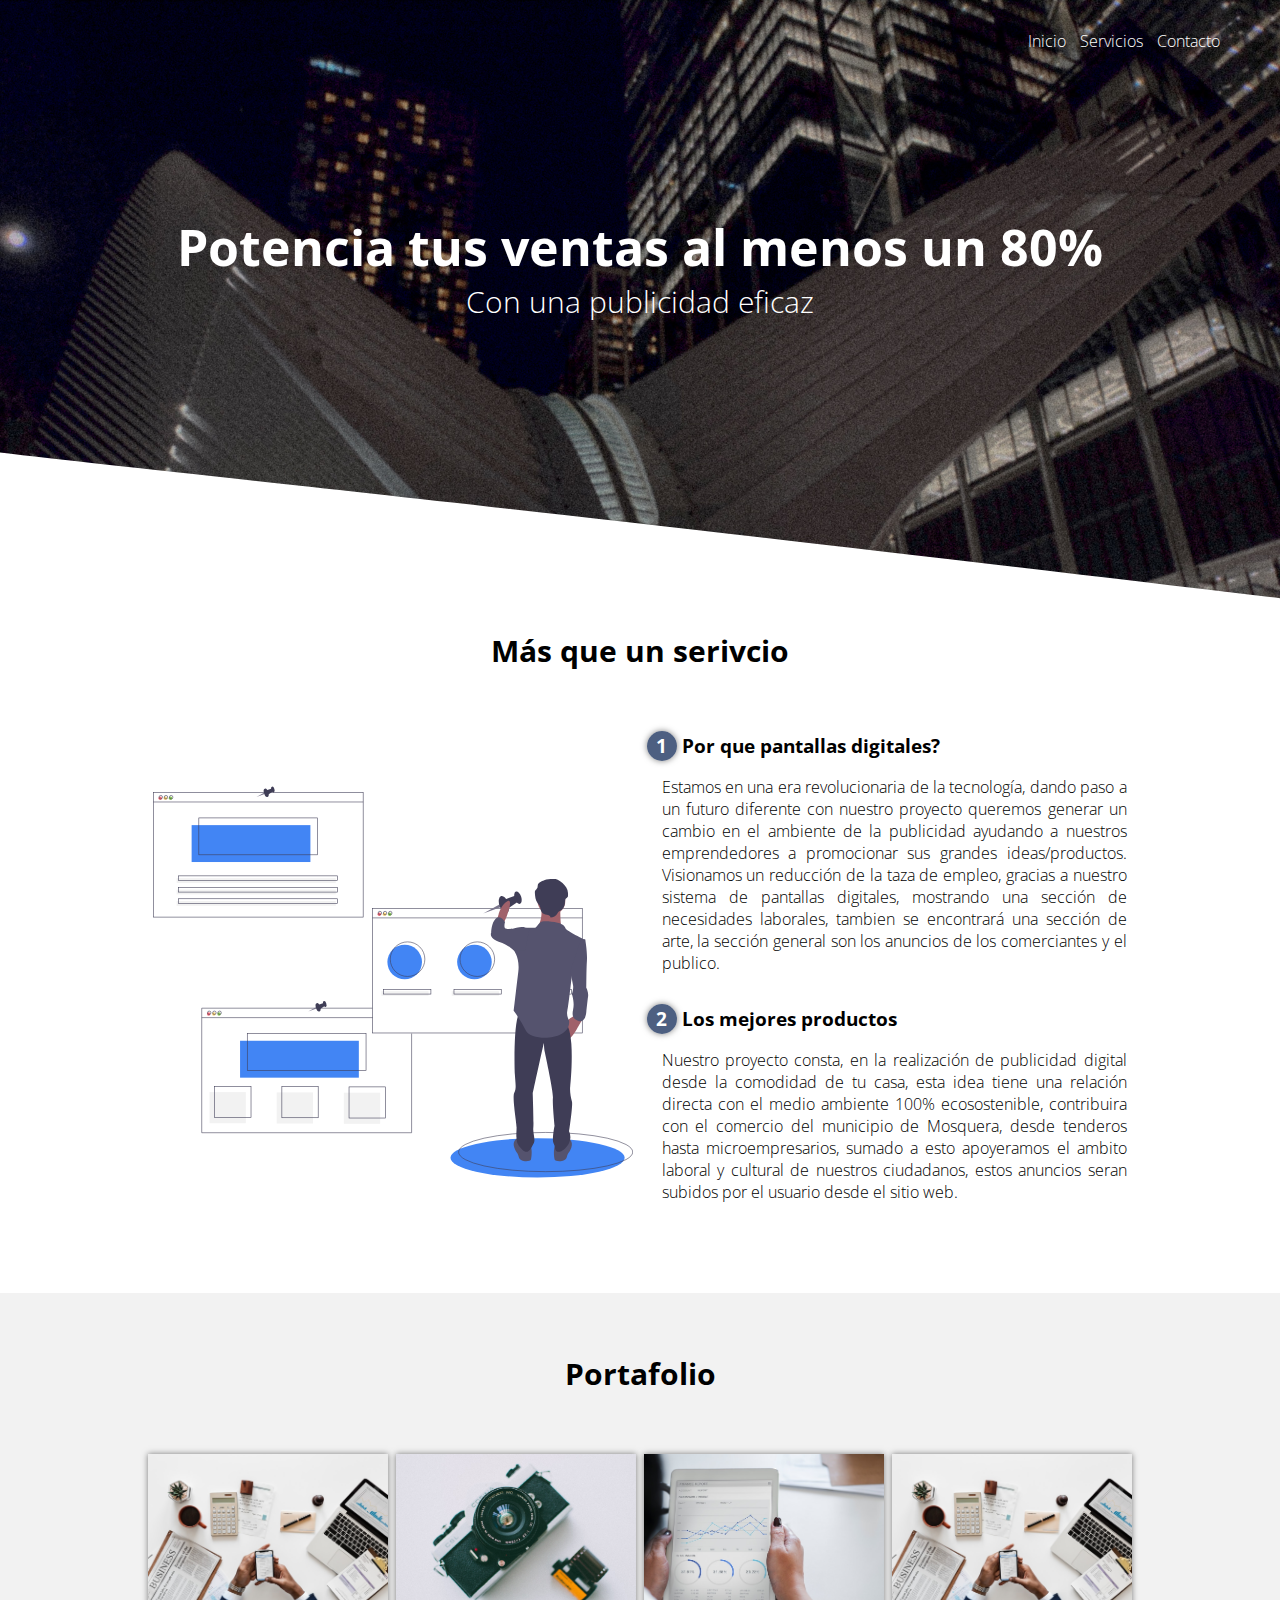
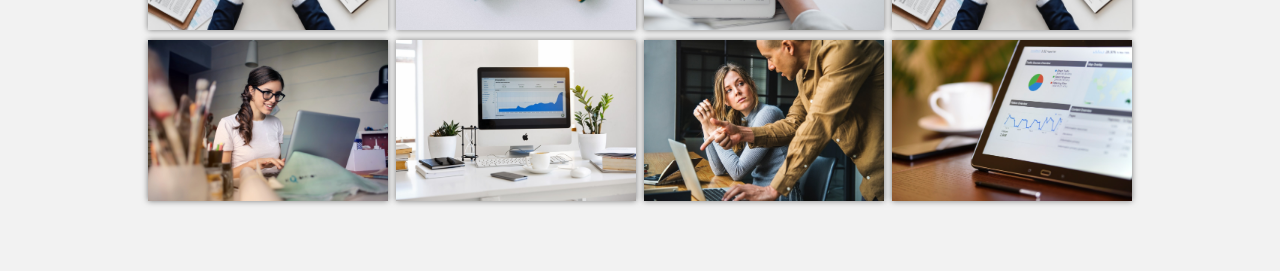
<file: Conocenos/index.html>
<!DOCTYPE html>
<html lang="es">

<head>
    <meta charset="UTF-8">
    <meta name="viewport" content="width=device-width, initial-scale=1.0">
    <meta http-equiv="X-UA-Compatible" content="ie=edge">
    <title>Nuestra historia</title>
    <link rel="icon" href="/Conocenos/img/multitud.png">
    <link rel="shortcut icon" href="img/alexcgdesign.png" type="image/x-icon">
    <link rel="stylesheet" href="css/estilos.css">
    <link href="https://fonts.googleapis.com/css?family=Open+Sans:300,400,700,800&display=swap" rel="stylesheet"> 
</head>

<body>
    <header>
        <nav>
            <a href="#">Inicio</a>
            <a href="#">Servicios</a>
            <a href="#">Contacto</a>
        </nav>
        <section class="textos-header">
            <h1>Potencia tus ventas al menos un 80%</h1>
            <h2>Con una publicidad eficaz</h2>
        </section>
        <div class="wave" <div style="height: 150px; overflow: hidden;" ><svg viewBox="0 0 500 150" preserveAspectRatio="none" style="height: 100%; width: 100%;">
            <path d="M-56.99,-27.13 C-33.86,4.45 2.83,-4.44 520.31,154.44 L547.96,159.38 L-22.01,229.44 Z" style="stroke: none; fill: #ffff;"></path>
            </svg></div>
    </header>
    <main>
        <section class="contenedor sobre-nosotros">
            <h2 class="titulo">Más que un serivcio</h2>
            <div class="contenedor-sobre-nosotros">
                <img src="img/ilustracion2.svg" alt="" class="imagen-about-us">
                <div class="contenido-textos">
                    <h3><span>1</span>Por que pantallas digitales?</h3>
                    <p>Estamos en una era revolucionaria de la tecnología, dando paso a un futuro diferente con nuestro proyecto queremos generar un cambio en el ambiente de la publicidad ayudando a nuestros emprendedores a promocionar sus grandes ideas/productos.
                        Visionamos un reducción de la taza de empleo, gracias a nuestro sistema de pantallas digitales, mostrando una sección de necesidades laborales, tambien se encontrará una sección de arte, la sección general son los anuncios de los comerciantes y el publico.</p>
                    <h3><span>2</span>Los mejores productos</h3>
                    <p>Nuestro proyecto consta, en la realización de publicidad digital desde la comodidad de tu casa, esta idea tiene una relación directa con el medio ambiente 100% ecosostenible, contribuira con el comercio del municipio de Mosquera, desde tenderos hasta microempresarios, sumado a esto apoyeramos el ambito laboral y cultural de nuestros ciudadanos, estos anuncios seran subidos por el usuario desde el sitio web.</p>
                </div>
            </div>
        </section>
        <section class="portafolio">
            <div class="contenedor">
                <h2 class="titulo">Portafolio</h2>
                <div class="galeria-port">
                    <div class="imagen-port">
                        <img src="img/img1.jpg" alt="">
                        <div class="hover-galeria">
                            <img src="img/icono1.png" alt="">
                            <p>Nuestro trabajo</p>
                        </div>
                    </div>
                    <div class="imagen-port">
                        <img src="img/img2.jpg" alt="">
                        <div class="hover-galeria">
                            <img src="img/icono1.png" alt="">
                            <p>Nuestro trabajo</p>
                        </div>
                    </div>
                    <div class="imagen-port">
                        <img src="img/img3.jpg" alt="">
                        <div class="hover-galeria">
                            <img src="img/icono1.png" alt="">
                            <p>Nuestro trabajo</p>
                        </div>
                    </div>
                    <div class="imagen-port">
                        <img src="img/img1.jpg" alt="">
                        <div class="hover-galeria">
                            <img src="img/icono1.png" alt="">
                            <p>Nuestro trabajo</p>
                        </div>
                    </div>
                    <div class="imagen-port">
                        <img src="img/img4.jpg" alt="">
                        <div class="hover-galeria">
                            <img src="img/icono1.png" alt="">
                            <p>Nuestro trabajo</p>
                        </div>
                    </div>
                    <div class="imagen-port">
                        <img src="img/img5.jpg" alt="">
                        <div class="hover-galeria">
                            <img src="img/icono1.png" alt="">
                            <p>Nuestro trabajo</p>
                        </div>
                    </div>
                    <div class="imagen-port">
                        <img src="img/img6.jpg" alt="">
                        <div class="hover-galeria">
                            <img src="img/icono1.png" alt="">
                            <p>Nuestro trabajo</p>
                        </div>
                    </div>
                    <div class="imagen-port">
                        <img src="img/img7.jpg" alt="">
                        <div class="hover-galeria">
                            <img src="img/icono1.png" alt="">
                            <p>Nuestro trabajo</p>
                        </div>
                    </div>
                </div>
            </div>
        </section>
        
        
    </footer>
</body>

</html>
</file>
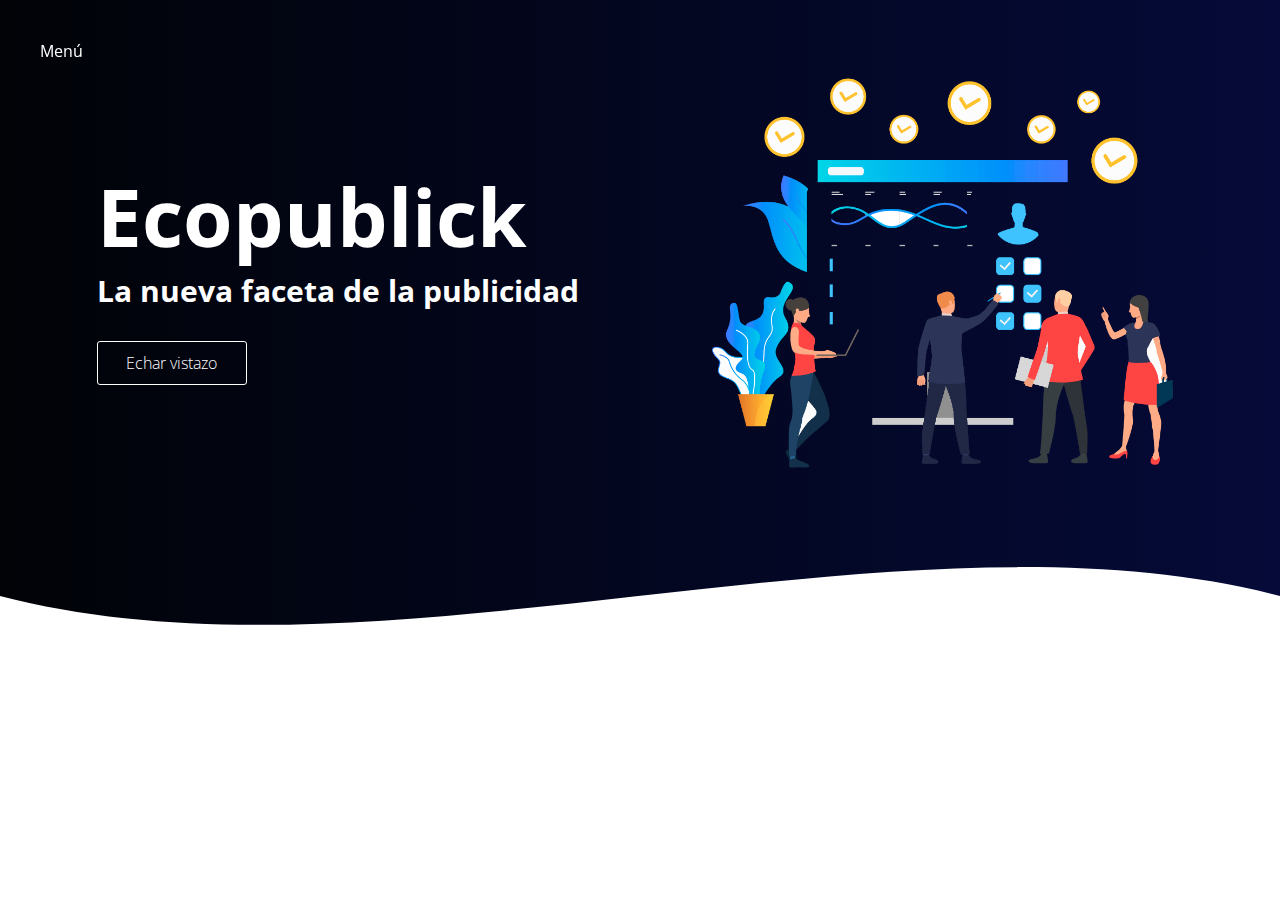
<file: inicio/index.html>
<!DOCTYPE html>
<html lang="es">

<head>
    <meta charset="UTF-8">
    <meta name="viewport" content="width=device-width, initial-scale=1.0">
    <meta http-equiv="X-UA-Compatible" content="ie=edge">
    <title>Bienvenido a Ecopublick</title>
    <link rel="icon" href="/inicio/ordenador-personal.png">
    <link rel="stylesheet" href="estilos.css">
    <link href="https://fonts.googleapis.com/css?family=Open+Sans:300,400,700,800&display=swap" rel="stylesheet"> 
</head>

<body>
    <header>
        <div class="container">
            <nav>
                <a href="#" id="icono" class="icono">Menú</a>
                <div class="enlaces uno" id="enlaces">
                    <a href="/index.html" target="_BLANK">Inicio</a>
                    <a href="/Conocenos/index.html" target="_BLANK">Acerca de</a>
                    <a href="/Registro-Log/registro.html" target="_BLANK">Registrate</a>
                </div>
            </nav>
            <div class="textos">
                <h1>Ecopublick</h1>
                <h2>La nueva faceta de la publicidad</h2>
                <a href="/index.html">Echar vistazo</a>
            </div>
            <img src="vector.png" alt="">
        </div>
    </header>
    <div class="wave">
        <div style="height: 150px; overflow: hidden;" ><svg viewBox="0 0 500 150" preserveAspectRatio="none" style="height: 100%; width: 100%;"><path d="M0.00,49.98 C150.00,150.00 349.20,-50.00 500.00,49.98 L500.00,150.00 L0.00,150.00 Z" style="stroke: none; fill: #fff;"></path></svg></div>
    </div>
    <script src="script.js"></script>
</body>

</html>
</file>
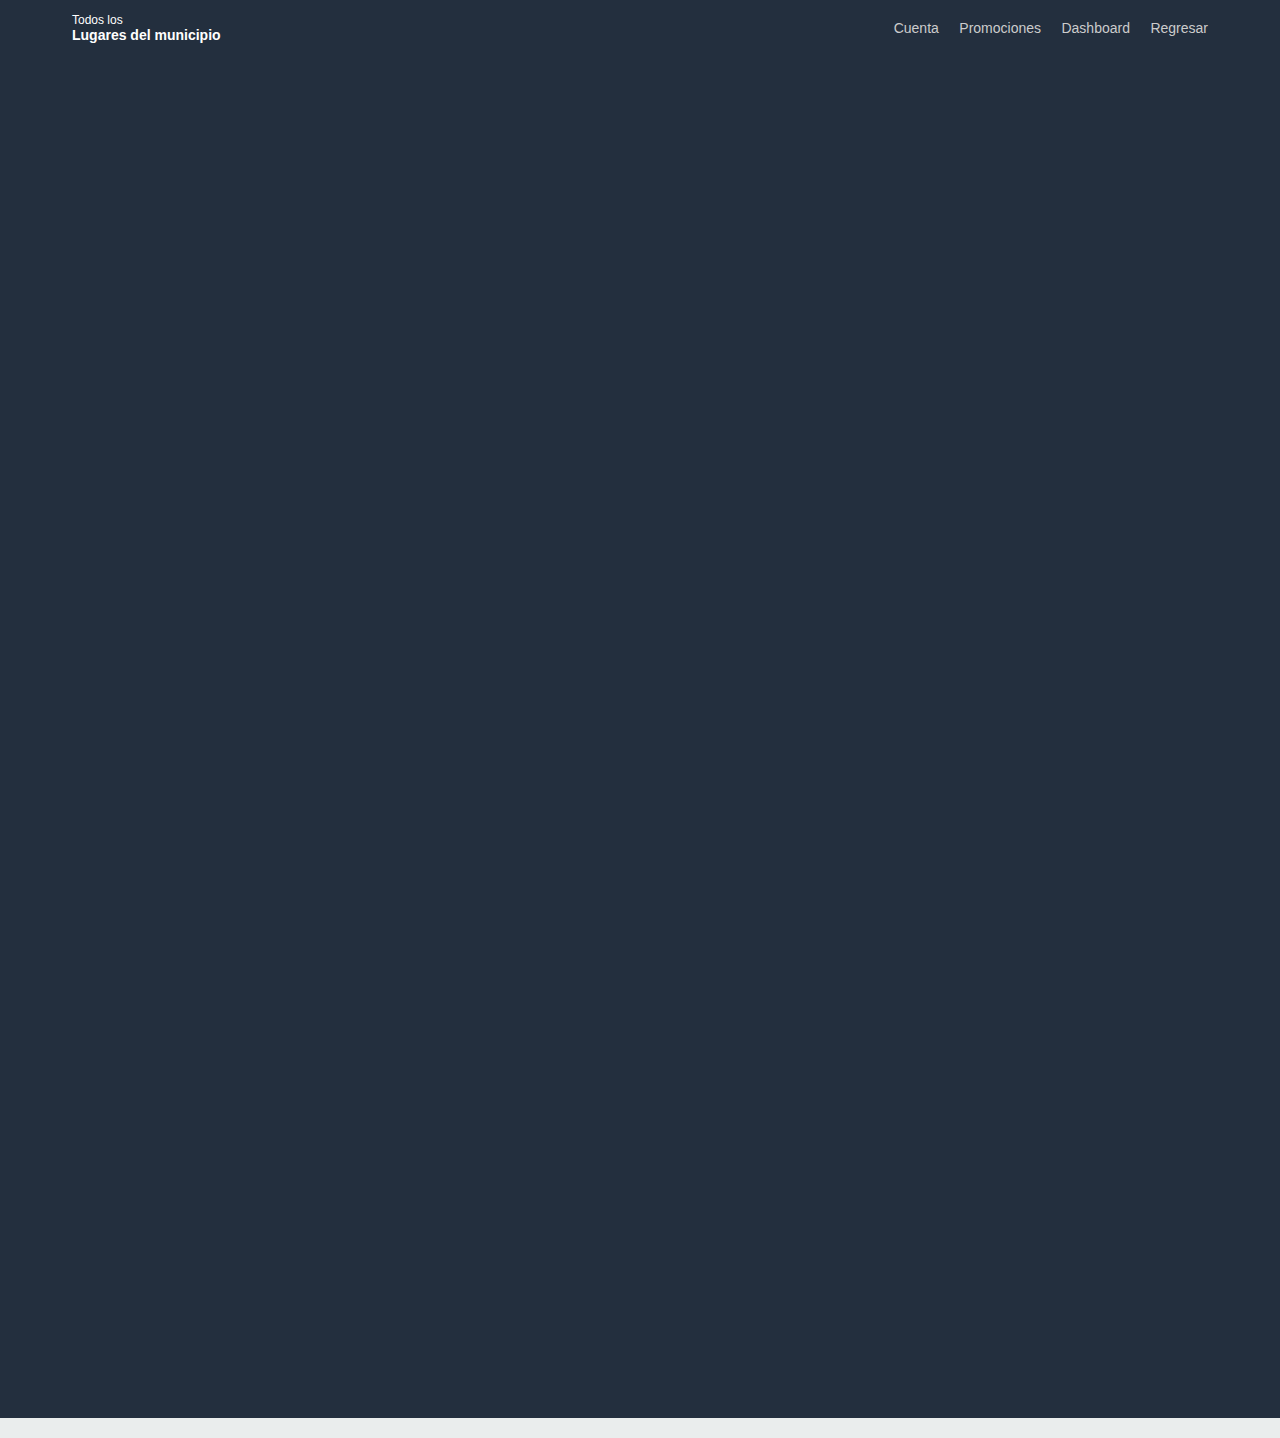
<file: men mapa/index.html>
<!DOCTYPE html>
<html lang="en">
<head>
	<meta charset="UTF-8">
	<meta name="viewport" content="width=device-width, initial-scale=1.0">
	<meta http-equiv="X-UA-Compatible" content="ie=edge">
	<link rel="stylesheet" href="estilos.css">
	<title>Sitios de publickación</title>
	<link rel="icon" href="/men mapa/mapa.png">
</head>
<body>
	<nav class="menu" id="menu">
		<div class="contenedor contenedor-botones-menu">
			<button id="btn-menu-barras" class="btn-menu-barras"><i class="fas fa-bars"></i></button>
			<button id="btn-menu-cerrar" class="btn-menu-cerrar"><i class="fas fa-times"></i></button>
		</div>

		<div class="contenedor contenedor-enlaces-nav">
			<div class="btn-departamentos" id="btn-departamentos">
				<p>Todos los<span>Lugares del municipio</span></p>
				<i class="fas fa-caret-down"></i>
			</div>

			<div class="enlaces">
				<a href="/Registro-Log/login.html">Cuenta</a>
				<a href="/Tabla de precios/Tabla.html">Promociones</a>
				<a href="/sistema/principal.html">Dashboard</a>
				<a href="/index.html">Regresar</a>
			</div>
		</div>

	<!--<div class="contenedor contenedor-grid">
			<div class="grid" id="grid">
				<div class="categorias">
					<button class="btn-regresar"><i class="fas fa-arrow-left"></i> Regresar</button>
					<h3 class="subtitulo">Categorias</h3>

					<a href="#" data-categoria="tecnologia-y-computadoras">Tecnología y Computadoras <i class="fas fa-angle-right"></i></a>
					<a href="#" data-categoria="libros">Libros <i class="fas fa-angle-right"></i></a>
					<a href="#" data-categoria="ropa-y-accesorios">Ropa y Accesorios <i class="fas fa-angle-right"></i></a>
					<a href="#" data-categoria="hogar-y-cocina">Hogar y Cocina <i class="fas fa-angle-right"></i></a>
					<a href="#" data-categoria="juegos-y-juguetes">Juegos y Juguetes <i class="fas fa-angle-right"></i></a>
					<a href="#" data-categoria="salud-y-belleza">Salud y Belleza <i class="fas fa-angle-right"></i></a>
					<a href="#" data-categoria="alimentos-y-bebidas">Alimentos y Bebidas <i class="fas fa-angle-right"></i></a>
				</div>

				<div class="contenedor-subcategorias">
					<div class="subcategoria " data-categoria="tecnologia-y-computadoras">
						<div class="enlaces-subcategoria">
							<button class="btn-regresar"><i class="fas fa-arrow-left"></i>Regresar</button>
							<h3 class="subtitulo">Tecnología y Computadoras</h3>
							<a href="#">Laptops</a>
							<a href="#">Tablets</a>
							<a href="#">Computadoras de Escritorio</a>
							<a href="#">Monitores</a>
							<a href="#">Componentes</a>
						</div>

						<div class="banner-subcategoria">
							<a href="#">
								<img src="./img/tecnologia-banner-1.png" alt="">
							</a>
						</div>

						<div class="galeria-subcategoria">
							<a href="#">
								<img src="./img/tecnologia-galeria-1.png" alt="">
							</a>
							<a href="#">
								<img src="./img/tecnologia-galeria-2.png" alt="">
							</a>
							<a href="#">
								<img src="./img/tecnologia-galeria-3.png" alt="">
							</a>
							<a href="#">
								<img src="./img/tecnologia-galeria-4.png" alt="">
							</a>
						</div>
					</div>

					<div class="subcategoria" data-categoria="libros">
						<div class="enlaces-subcategoria">
							<button class="btn-regresar"><i class="fas fa-arrow-left"></i>Regresar</button>
							<h3 class="subtitulo">Libros</h3>
							<a href="#">Top Sellers</a>
							<a href="#">Ciencia Ficcion</a>
							<a href="#">Fantasia</a>
							<a href="#">Miedo</a>
						</div>

						<div class="banner-subcategoria">
							<a href="#">
								<img src="./img/libros-banner-1.png" alt="">
							</a>
						</div>

						<div class="galeria-subcategoria">
							<a href="#">
								<img src="./img/libros-galeria-1.png" alt="">
							</a>
							<a href="#">
								<img src="./img/libros-galeria-2.png" alt="">
							</a>
							<a href="#">
								<img src="./img/libros-galeria-3.png" alt="">
							</a>
							<a href="#">
								<img src="./img/libros-galeria-4.png" alt="">
							</a>
						</div>
					</div>

					<div class="subcategoria" data-categoria="ropa-y-accesorios">
						<div class="enlaces-subcategoria">
							<button class="btn-regresar"><i class="fas fa-arrow-left"></i>Regresar</button>
							<h3 class="subtitulo">Ropa y Accesorios</h3>
							<a href="#">Ropa</a>
							<a href="#">Zapatos</a>
							<a href="#">Accesorios</a>
							<a href="#">Relojes</a>
						</div>

						<div class="banner-subcategoria">
							<a href="#">
								<img src="./img/ropa-banner-1.png" alt="">
							</a>
						</div>

						<div class="galeria-subcategoria">
							<a href="#">
								<img src="./img/ropa-galeria-1.png" alt="">
							</a>
							<a href="#">
								<img src="./img/ropa-galeria-2.png" alt="">
							</a>
							<a href="#">
								<img src="./img/ropa-galeria-3.png" alt="">
							</a>
							<a href="#">
								<img src="./img/ropa-galeria-4.png" alt="">
							</a>
						</div>
					</div>

					<div class="subcategoria" data-categoria="hogar-y-cocina">
						<div class="enlaces-subcategoria">
							<button class="btn-regresar"><i class="fas fa-arrow-left"></i>Regresar</button>
							<h3 class="subtitulo">Hogar y Cocina</h3>
							<a href="#">Cocina</a>
							<a href="#">Electrodomesticos</a>
							<a href="#">Limpieza</a>
							<a href="#">Baño</a>
							<a href="#">Decoracion</a>
							<a href="#">Arte</a>
							<a href="#">Manualidades</a>
							<a href="#">Jardin</a>
						</div>

						<div class="banner-subcategoria">
							<a href="#">
								<img src="./img/hogar-banner-1.png" alt="">
							</a>
						</div>

						<div class="galeria-subcategoria">
							<a href="#">
								<img src="./img/hogar-galeria-1.png" alt="">
							</a>
							<a href="#">
								<img src="./img/hogar-galeria-2.png" alt="">
							</a>
							<a href="#">
								<img src="./img/hogar-galeria-3.png" alt="">
							</a>
							<a href="#">
								<img src="./img/hogar-galeria-4.png" alt="">
							</a>
						</div>
					</div>

					<div class="subcategoria" data-categoria="juegos-y-juguetes">
						<div class="enlaces-subcategoria">
							<button class="btn-regresar"><i class="fas fa-arrow-left"></i>Regresar</button>
							<h3 class="subtitulo">Juegos y Juguetes</h3>
							<a href="#">Juguetes</a>
							<a href="#">Juegos de Mesa</a>
							<a href="#">Aire Libre</a>
							<a href="#">Muñecas</a>
						</div>

						<div class="banner-subcategoria">
							<a href="#">
								<img src="./img/juegos-banner-1.png" alt="">
							</a>
						</div>

						<div class="galeria-subcategoria">
							<a href="#">
								<img src="./img/juegos-galeria-1.png" alt="">
							</a>
							<a href="#">
								<img src="./img/juegos-galeria-2.png" alt="">
							</a>
							<a href="#">
								<img src="./img/juegos-galeria-3.png" alt="">
							</a>
							<a href="#">
								<img src="./img/juegos-galeria-4.png" alt="">
							</a>
						</div>
					</div>

					<div class="subcategoria" data-categoria="salud-y-belleza">
						<div class="enlaces-subcategoria">
							<button class="btn-regresar"><i class="fas fa-arrow-left"></i>Regresar</button>
							<h3 class="subtitulo">Salud y Belleza</h3>
							<a href="#">Cuidado de la Piel</a>
							<a href="#">Maquillaje</a>
							<a href="#">Lociones</a>
							<a href="#">Shampoo</a>
						</div>

						<div class="banner-subcategoria">
							<a href="#">
								<img src="./img/belleza-banner-1.png" alt="">
							</a>
						</div>

						<div class="galeria-subcategoria">
							<a href="#">
								<img src="./img/belleza-galeria-1.png" alt="">
							</a>
							<a href="#">
								<img src="./img/belleza-galeria-2.png" alt="">
							</a>
							<a href="#">
								<img src="./img/belleza-galeria-3.png" alt="">
							</a>
							<a href="#">
								<img src="./img/belleza-galeria-4.png" alt="">
							</a>
						</div>
					</div>

					<div class="subcategoria" data-categoria="alimentos-y-bebidas">
						<div class="enlaces-subcategoria">
							<button class="btn-regresar"><i class="fas fa-arrow-left"></i>Regresar</button>
							<h3 class="subtitulo">Alimentos y Bebidas</h3>
							<a href="#">Alimentos</a>
							<a href="#">Bebidas</a>
						</div>

						<div class="banner-subcategoria">
							<a href="#">
								<img src="./img/comida-banner-1.png" alt="">
							</a>
						</div>

						<div class="galeria-subcategoria">
							<a href="#">
								<img src="./img/comida-galeria-1.png" alt="">
							</a>
							<a href="#">
								<img src="./img/comida-galeria-2.png" alt="">
							</a>
							<a href="#">
								<img src="./img/comida-galeria-3.png" alt="">
							</a>
							<a href="#">
								<img src="./img/comida-galeria-4.png" alt="">
							</a>
						</div>
					</div>
				</div>
			</div>
		</div>
	</nav>

	<main class="contenedor">
		<article></article>
	</main>
	
	<script src="https://kit.fontawesome.com/2c36e9b7b1.js"></script>
	<script src="main.js"></script>-->	
	<iframe src="https://www.google.com/maps/embed?pb=!1m18!1m12!1m3!1d3976.344974729994!2d-74.22823245034104!3d4.710001942873177!2m3!1f0!2f0!3f0!3m2!1i1024!2i768!4f13.1!3m3!1m2!1s0x8e3f77f89d6d2117%3A0x8c3a3c98d51ef251!2sBiblioteca%20P%C3%BAblica%20San%20Juan%20Bosco!5e0!3m2!1ses!2sco!4v1633793214103!5m2!1ses!2sco" width="430" height="450" style="border:0;" allowfullscreen="" loading="lazy"></iframe>
	<iframe src="https://www.google.com/maps/embed?pb=!1m18!1m12!1m3!1d3976.3608807840787!2d-74.23143185034101!3d4.707219342896589!2m3!1f0!2f0!3f0!3m2!1i1024!2i768!4f13.1!3m3!1m2!1s0x8e3f77119774c585%3A0xb390fb317c20cc1b!2scasa%20cultura!5e0!3m2!1ses!2sco!4v1633793317387!5m2!1ses!2sco" width="430" height="450" style="border:0;" allowfullscreen="" loading="lazy"></iframe>
	<iframe src="https://www.google.com/maps/embed?pb=!1m18!1m12!1m3!1d15905.172659310076!2d-74.23604163022465!3d4.719054199999994!2m3!1f0!2f0!3f0!3m2!1i1024!2i768!4f13.1!3m3!1m2!1s0x8e3f78056e76a201%3A0x6b342a34fe07d4c1!2sParque%20las%20Aguas!5e0!3m2!1ses!2sco!4v1633793366100!5m2!1ses!2sco" width="440" height="450" style="border:0;" allowfullscreen="" loading="lazy"></iframe>
	<iframe src="https://www.google.com/maps/embed?pb=!1m18!1m12!1m3!1d1547.9155689136321!2d-74.23858336218981!3d4.71245922685122!2m3!1f0!2f0!3f0!3m2!1i1024!2i768!4f13.1!3m3!1m2!1s0x8e3f793406e97751%3A0x8e27a8778547d10f!2sRotonda%20Mosquera%20-%20Madrid!5e0!3m2!1ses!2sco!4v1633794257210!5m2!1ses!2sco" width="1305" height="450" style="border:0;" allowfullscreen="" loading="lazy"></iframe>
</body>
</html>
</file>
<file: Conocenos/css/estilos.css>
* {
    margin: 0;
    padding: 0;
    box-sizing: border-box;
}

body {
    font-family: 'open sans';
}

.contenedor {
    padding: 60px 0;
    width: 90%;
    max-width: 1000px;
    margin: auto;
    overflow: hidden;
}

.titulo {
    color: #000000;
    font-size: 30px;
    text-align: center;
    margin-bottom: 60px;
}

/* Header */

header {
    width: 100%;
    height: 600px;
    background: #8b9686;
    background-image: url(/Conocenos/img/estacion.jpg);
    background-size: cover;
    background-attachment: fixed;
    position: relative;
}

nav{
    text-align: right;
    padding: 30px 50px 0 0;
}

nav > a{
    color:#fff;
    font-weight: 300;
    text-decoration: none;
    margin-right: 10px;
}

nav > a:hover{
    text-decoration: underline;
}

header .textos-header{
    display: flex;
    height: 430px;
    width: 100%;
    align-items: center;
    justify-content: center;
    flex-direction: column;
    text-align: center;
}

.textos-header h1{
    font-size: 50px;
    color:#fff;
}

.textos-header h2{
    font-size: 30px;
    font-weight: 300;
    color:#fff;
}

.wave{
    position: absolute;
    bottom: 0;
    width: 100%;
}

/* About us */

main .sobre-nosotros{
    padding: 30px 0 60px 0;
}
.contenedor-sobre-nosotros{
    display: flex;
    justify-content: space-evenly;
}

.imagen-about-us{
    width: 48%;
}

.sobre-nosotros .contenido-textos{
    width: 48%;
}

.contenido-textos h3{
    margin-bottom: 15px;
}

.contenido-textos h3 span{
    background: rgba(2, 27, 75, 0.7);
    color: #fff;
    border-radius: 50%;
    display: inline-block;
    text-align: center;
    width: 30px;
    height: 30px;
    padding: 2px;
    box-shadow: 0 0 6px 0 rgba(0, 0, 0, .5);
    margin-right: 5px;
}

.contenido-textos p{
    padding: 0px 0px 30px 15px;
    font-weight: 300;
    text-align: justify;
}

/* Galeria */


.portafolio{
    background: #f2f2f2;
}

.galeria-port{
    display: flex;
    justify-content: space-evenly;
    flex-wrap: wrap;
}

.imagen-port{
    width: 24%;
    margin-bottom: 10px;
    overflow: hidden;
    position: relative;
    cursor: pointer;
    box-shadow: 0 0 6px 0 rgba(0, 0, 0, .5);
}

.imagen-port > img{
    width: 100%;
    height: 100%;
    object-fit: cover;
    display: block;
}

.hover-galeria{
    position: absolute;
    width: 100%;
    height: 100%;
    top: 0;
    transform: scale(0);
    background: rgba(2, 27, 75, 0.7);
    transition: transform .5s;
    display: flex;
    justify-content: center;
    align-items: center;
    flex-direction: column;
}

.hover-galeria img{
    width: 50px;
}

.hover-galeria p{
    color: #fff;
}

.imagen-port:hover .hover-galeria{
    transform: scale(1);
}

/* Clients */

.cards{
    display: flex;
    justify-content: space-evenly;
}

.cards .card{
    background: #4d0686;
    display: flex;
    width: 46%;
    height: 200px;
    align-items: center;
    justify-content: space-evenly;
    border-radius: 5px;
    box-shadow: 0 0 6px 0 rgba(0, 0, 0, 0.6);
}

.cards .card img{
    width: 100px;
    height: 100px;
    object-fit: cover;
    border: 3px solid #fff;
    border-radius: 50%;
    display: block;
}

.cards .card > .contenido-texto-card{
    width: 60%;
    color: #fff;
}

.cards .card > .contenido-texto-card p{
    font-weight: 300;
    padding-top: 5px;
}

/*  Our team */

.about-services{
    background: #f2f2f2;
    padding-bottom: 30px;
}


.servicio-cont{
    display:flex;
    justify-content: space-between;
    align-items: center;
}

.servicio-ind{
    width: 28%;
    text-align: center;
}

.servicio-ind img{
    width: 90%;
}

.servicio-ind h3{
    margin: 10px 0;
}

.servicio-ind p{
    font-weight: 300;
    text-align: justify;
}

/* footer */

footer{
    background: #414141;
    padding: 60px 0 30px 0;
    margin: auto;
    overflow: hidden;
}

.contenedor-footer{
    display: flex;
    width: 90%;
    justify-content: space-evenly;
    margin: auto;
    padding-bottom: 50px;
    border-bottom: 1px solid #ccc;
}

.content-foo{
    text-align: center;
}

.content-foo h4{
    color: #fff;
    border-bottom: 3px solid #af20d3;
    padding-bottom: 5px;
    margin-bottom: 10px;
}

.content-foo p{
    color: #ccc;
}

.titulo-final{
    text-align: center;
    font-size: 24px;
    margin: 20px 0 0 0;
    color: #9e9797;
}

@media screen and (max-width:900px){
    header{
        background-position: center;
    }

    .contenedor-sobre-nosotros{
        flex-direction: column;
        justify-content: center;
        align-items: center;
    }

    .sobre-nosotros .contenido-textos{
        width: 90%;
    }

    .imagen-about-us{
        width: 90%;
    }

    /* Galeria */

    .imagen-port{
        width: 44%;
    }

    /* Clientes */

    .cards{
        flex-direction: column;
        justify-content: center;
        align-items: center;
    }

    .cards .card{
        width: 90%;
    }

    .cards .card:first-child{
        margin-bottom: 30px;
    }

    /* servicios */

    .servicio-cont{
        justify-content: center;
        flex-direction: column;
    }

    .servicio-ind{
        width: 100%;
        text-align: center;
    }

    .servicio-ind:nth-child(1), .servicio-ind:nth-child(2){
        margin-bottom: 60px;
    }

    .servicio-ind img{
        width: 90%;
    }
}

@media screen and (max-width:500px){
    nav{
        text-align: center;
        padding: 30px 0 0 0;
    }

    nav > a{
        margin-right: 5px;
    }

    .textos-header h1{
        font-size: 35px;
    }

    .textos-header h2{
        font-size: 20px;
    }

    /* ABOUT US */

    .imagen-about-us{
        margin-bottom: 60px;
        width: 99%;
    }

    .sobre-nosotros .contenido-textos{
        width: 95%;
    }

    /* Galeria */

    .imagen-port{
        width: 95%;
    }

    /* Clients */

    .cards .card{
        height: 450px;
        display: flex;
        flex-direction: column;
        align-items: center;
    }

    .cards .card img{
        width: 90px;
        height: 90px;
    }

    /* Footer */

    .contenedor-footer{
        flex-direction: column;
        border: none;
    }

    .content-foo{
        margin-bottom: 20px;
        text-align: center;
    }

    .content-foo h4{
        border: none;
    }

    .content-foo p{
        color: #ccc;
        border-bottom: 1px solid #f2f2f2;
        padding-bottom: 20px;
    }

    .titulo-final{
        font-size: 20px;
    }
}
</file>
<file: inicio/estilos.css>
*{
    margin:0;
    padding: 0;
    box-sizing: border-box;
}

body{
    font-family: 'Open Sans', sans-serif;
}

nav{
    position: fixed;
    top: 40px;
    left: 40px;
    display: flex;
    justify-content: flex-start;
}

nav a{
    color:#fff;
    text-decoration: none;
}

.icono{
    display: block;
    z-index: 100000000;
    animation: moverIzquierda 1s ease-in;
}

header{
    background: #1c1e64;  /* fallback for old browsers */
    background: -webkit-linear-gradient(to right, #031024, #021536);  /* Chrome 10-25, Safari 5.1-6 */
    background: linear-gradient(to right, #010307, #050a38); /* W3C, IE 10+/ Edge, Firefox 16+, Chrome 26+, Opera 12+, Safari 7+ */    
    height: auto;
    padding: 48px;
    width: 100%;
}

.container{
    width: 95%;
    max-width: 1200px;
    display: flex;
    align-items: center;
    justify-content: space-around;
    margin: auto;
}

img{
    display: block;
    height: 450px;
    object-fit: cover;
    animation: arriba 1s ease-in;
}

.textos{
    width: 50%;
    color:#fff;
}

.textos h1{
    font-size:80px;
    animation: moverDerecha 1s ease-in;

}

.textos h2{
    font-size:30px;
    animation: moverIzquierda 1s ease-in;
}

.textos a{
    display: inline-block;
    color:#fff;
    font-weight: 300;
    text-decoration: none;
    margin-top: 30px;
    border: 1px solid #fff;
    width: 150px;
    border-radius: 3px;
    text-align: center;
    padding: 10px 0;
    animation: arriba 1s ease-in;

}

.wave{
    height: 100px;
    width: 100%;
    background: #1c1e64;  /* fallback for old browsers */
    background: -webkit-linear-gradient(to right, #0b52bd, #3270db);  /* Chrome 10-25, Safari 5.1-6 */
    background: linear-gradient(to right, #010307, #050a38); /* W3C, IE 10+/ Edge, Firefox 16+, Chrome 26+, Opera 12+, Safari 7+ */    
}

.enlaces{
    position: fixed;
    display: flex;
    top: 0;
    background: #000;
    justify-content: space-around;
    align-items: center;
    height: 100vh;
    right: 0;
    flex-direction: column;
    width: 100%;
    transition: all 1s ease;
    background: #193053;  /* fallback for old browsers */
background: -webkit-linear-gradient(to right, #0b52bd, #3270db);  /* Chrome 10-25, Safari 5.1-6 */
background: linear-gradient(to right, #03288d, #0a14a5); /* W3C, IE 10+/ Edge, Firefox 16+, Chrome 26+, Opera 12+, Safari 7+ */

}

.uno{
    
-webkit-clip-path: circle(0% at 0 0);
clip-path: circle(0% at 0 0);

}

.dos{
    
    -webkit-clip-path: circle(150% at 0 0);
    clip-path: circle(150% at 0 0);
    
    }

@keyframes moverIzquierda{
    0%{
        opacity: 0;
        transform: translateX(-100px);
    }

    100%{
        opacity: 1;
        transform: translate(0);
    }
}

@keyframes moverDerecha{
    0%{
        opacity: 0;
        transform: translateX(100px);
    }

    100%{
        opacity: 1;
        transform: translate(0);
    }
}

@keyframes arriba{
    0%{
        opacity: 0;
        transform: translateY(100px);
    }

    100%{
        opacity: 1;
        transform: translate(0);
    }
}

@media screen and (max-width:1000px){
    img{
        height: 400px;
    }

}

@media screen and (max-width:800px){
    img{
        height: 370px;
    }
    .textos h1{
        font-size: 70px;
    }

    .textos h2{
        font-size: 25px;
    }
    
}

@media screen and (max-width:700px){
    img{
        height: 250px;
    }
    .textos h1{
        font-size: 40px;
    }

    .textos h2{
        font-size: 15px;
    }
    
}

@media screen and (max-width:450px){
    .container{
        width: 100%;
        flex-wrap: wrap-reverse;
        justify-content: center;
    }
    .textos{
        width: 100%;
        text-align: center;
    }
    .textos h1{
        font-size: 60px;
    }    
}

@media screen and (max-width:340px){
    img{
        height: 160px;
    }
    .textos h1{
        font-size: 35px;
    }
    .textos a{
        width: 120px;
    }
    .textos h2{
        font-size: 15px;
    }
    
}
</file>
<file: men mapa/estilos.css>
* {
	margin: 0;
	padding: 0;
	box-sizing: border-box;
}

body {
	background: #EAEDED;
	font-family: Arial, sans-serif;
}

a {
	text-decoration: none;
}

.contenedor {
	margin: auto;
	width: 90%;
	max-width: 1200px;
}

main article {
	background: #fff;
	margin: 20px 0;
	padding: 20px;
	height: 1000px;
}

/* ------------------------- */
/* Enlaces del NAV */
/* ------------------------- */
.menu {
	background: #232F3E;
	padding: 5px 0;
	margin-bottom: 20px;
}

.menu .contenedor-botones-menu {
	/* display: flex; */
	display: none;
	justify-content: space-between;
}

.menu .contenedor-botones-menu button {
	font-size: 20px;
	color: #fff;
	padding: 10px 20px;
	border: 1px solid transparent;
	display: inline-block;
	cursor: pointer;
	background: none;
}

.menu .contenedor-botones-menu button:hover {
	border: 1px solid rgba(255,255,255, .4);
}

.menu .contenedor-botones-menu .btn-menu-cerrar {
	display: none;
}

.menu .contenedor-botones-menu .btn-menu-cerrar.activo {
	display: inline-block;
}

.menu .contenedor-enlaces-nav {
	display: flex;
	justify-content: space-between;
	align-items: center;
}

.menu .btn-departamentos {
	color: #fff;
	padding: 7px;
	border-radius: 3px;
	display: flex;
	align-items: flex-end;
	border: 1px solid transparent;
	font-size: 12px;
	cursor: default;
}

.menu .btn-departamentos i {
	margin-left: 20px;
	position: relative;
	bottom: 3px;
}

.menu .btn-departamentos:hover {
	border: 1px solid rgba(255,255,255, .4);
}

.menu .btn-departamentos span {
	display: block;
	font-size: 14px;
	font-weight: bold;
}

.menu .contenedor-enlaces-nav .enlaces a {
	color: #ccc;
	border: 1px solid transparent;
	padding: 7px;
	border-radius: 3px;
	font-size: 14px;
}

.menu .contenedor-enlaces-nav .enlaces a:hover {
	border: 1px solid rgba(255,255,255,.4);
}

/* ------------------------- */
/* GRID */
/* ------------------------- */
.contenedor-grid {
	position: relative;
}

.grid {
	width: 100%;
	display: none;
	position: absolute;
	top: 5px;
	z-index: 1000;
	grid-template-columns: repeat(4, 1fr);
	grid-template-rows: 1fr;
	grid-template-areas: "categorias subcategorias subcategorias subcategorias";
}

.grid.activo {
	display: grid;
}

.grid::before {
	content: "";
	display: block;
	background: transparent;
	border-left: 5px solid transparent;
	border-right: 5px solid transparent;
	border-bottom: 5px solid #fff;
	position: absolute;
	top: -5px;
	left: 65px;
}

.grid > div {
	background: #fff;
	box-shadow: 0px 3px 6px rgba(0,0,0,.10);
}

/* ------------------------- */
/* Categorias */
/* ------------------------- */

.grid .btn-regresar {
	background: #232F3E;
	color: #fff;
	border: none;
	padding: 10px;
	border-radius: 3px;
	margin: 20px;
	font-size: 16px;
	cursor: pointer;
	display: none;
}

.grid .btn-regresar i {
	margin-right: 10px;
}

.grid .categorias {
	grid-area: categorias;
	padding-top: 10px;
	min-height: 300px;
	overflow: auto;
}

.grid .categorias .subtitulo {
	display: none;
}

.grid .categorias a {
	color: #000;
	font-size: 14px;
	display: flex;
	justify-content: space-between;
	padding: 10px 20px;
}

.grid .categorias a i {
	display: none;
}

.grid .categorias a:hover {
	color: #E47911;
	font-weight: bold;
}

.grid .categorias a:hover i {
	display: inline-block;
}

/* ------------------------- */
/* Subcategorias */
/* ------------------------- */

.grid .contenedor-subcategorias {
	grid-area: subcategorias;
}

.grid .subcategoria {
	display: none;
	grid-template-columns: 1fr 1fr 1fr;
	grid-template-rows: 1fr;
	height: 100%;
}

.grid .subcategoria.activo {
	display: grid;
}

.grid .subcategoria img {
	width: 100%;
	vertical-align: top;
	height: 100%;
	object-fit: cover;
}

.grid .enlaces-subcategoria {
	padding-top: 10px;
	height: 100%;
	max-height: 300px;
	overflow: auto;
}

.grid .enlaces-subcategoria a {
	color: #000;
	display: block;
	font-size: 14px;
	padding: 10px 20px;
}

.grid .enlaces-subcategoria a:hover {
	color: #E47911;
}

.grid .subtitulo {
	font-size: 18px;
	font-weight: normal;
	color: #E47911;
	padding: 10px 20px;
}

.grid .banner-subcategoria a {
	display: block;
	height: 100%;
}

.grid .galeria-subcategoria {
	display: flex;
	flex-wrap: wrap;
	align-content: start;
}

.grid .galeria-subcategoria a {
	width: 50%;
	height: 50%;
}

/* ------------------------- */
/* Mediaqueies */
/* ------------------------- */
@media screen and (max-width: 1000px) {
	.menu .contenedor-enlaces-nav {
		padding: 0 10px;
	}

	.menu .contenedor {
		width: 100%;
	}
}

@media screen and (max-width: 800px) {
	.menu .contenedor {
		width: 90%;
	}

	.menu .contenedor-botones-menu {
		display: flex;
	}

	.menu .contenedor-enlaces-nav {
		padding: 20px;
		flex-direction: column;
		align-items: flex-start;
		justify-content: flex-start;
		position: fixed;
		left: 0;
		background: #232F3F;
		height: 100vh;
		width: 80%;
		z-index: 2000;
		transition: .3s ease all;
		transform: translate(-100%);
	}

	.menu .contenedor-enlaces-nav.activo {
		transform: translate(0%);
	}

	.menu .btn-departamentos {
		width: 100%;
		align-items: center;
		justify-content: space-between;
		cursor: pointer;
	}

	.menu .btn-departamentos i {
		position: static;
		margin-left: 20px;
		transform: rotate(-90deg);
	}

	.menu .enlaces {
		width: 100%;
	}

	.menu .enlaces a {
		display: block;
		margin: 10px 0;
		padding: 10px;
	}

	.grid {
		display: grid;
		transition: .3s ease all;
		transform: translateX(-100%);
		z-index: 3000;
		width: 80%;
		position: fixed;
		top: 0;
		left: 0;
		height: 100vh;
		grid-template-areas: "categorias categorias categorias categorias";
	}

	.grid.activo {
		transform: translateX(0%);
	}

	.grid::before {
		display: none;
	}

	.grid .btn-regresar {
		display: inline-block;
	}

	.grid .categorias .subtitulo {
		display: block;
	}

	.grid .contenedor-subcategorias {
		position: absolute;
		top: 0;
		width: 100%;
		height: 100%;
		transition: .3s ease all;
		transform: translateX(-100%);
		overflow: auto;
	}

	.grid .contenedor-subcategorias.activo {
		transform: translateX(0%);
	}

	.grid .contenedor-subcategorias .subcategoria {
		grid-template-columns: 1fr;
	}

	.grid .contenedor-subcategorias .banner-subcategoria {
		width: 100%;
		min-height: 250px;
		max-height: 350px;
	}

	.grid .enlaces-subcategoria {
		min-height: 50vh;
		overflow: auto;
	}

	.grid .contenedor-subcategorias .galeria-subcategoria a {
		width: 25%;
		height: 100%;
	}
}
</file>
